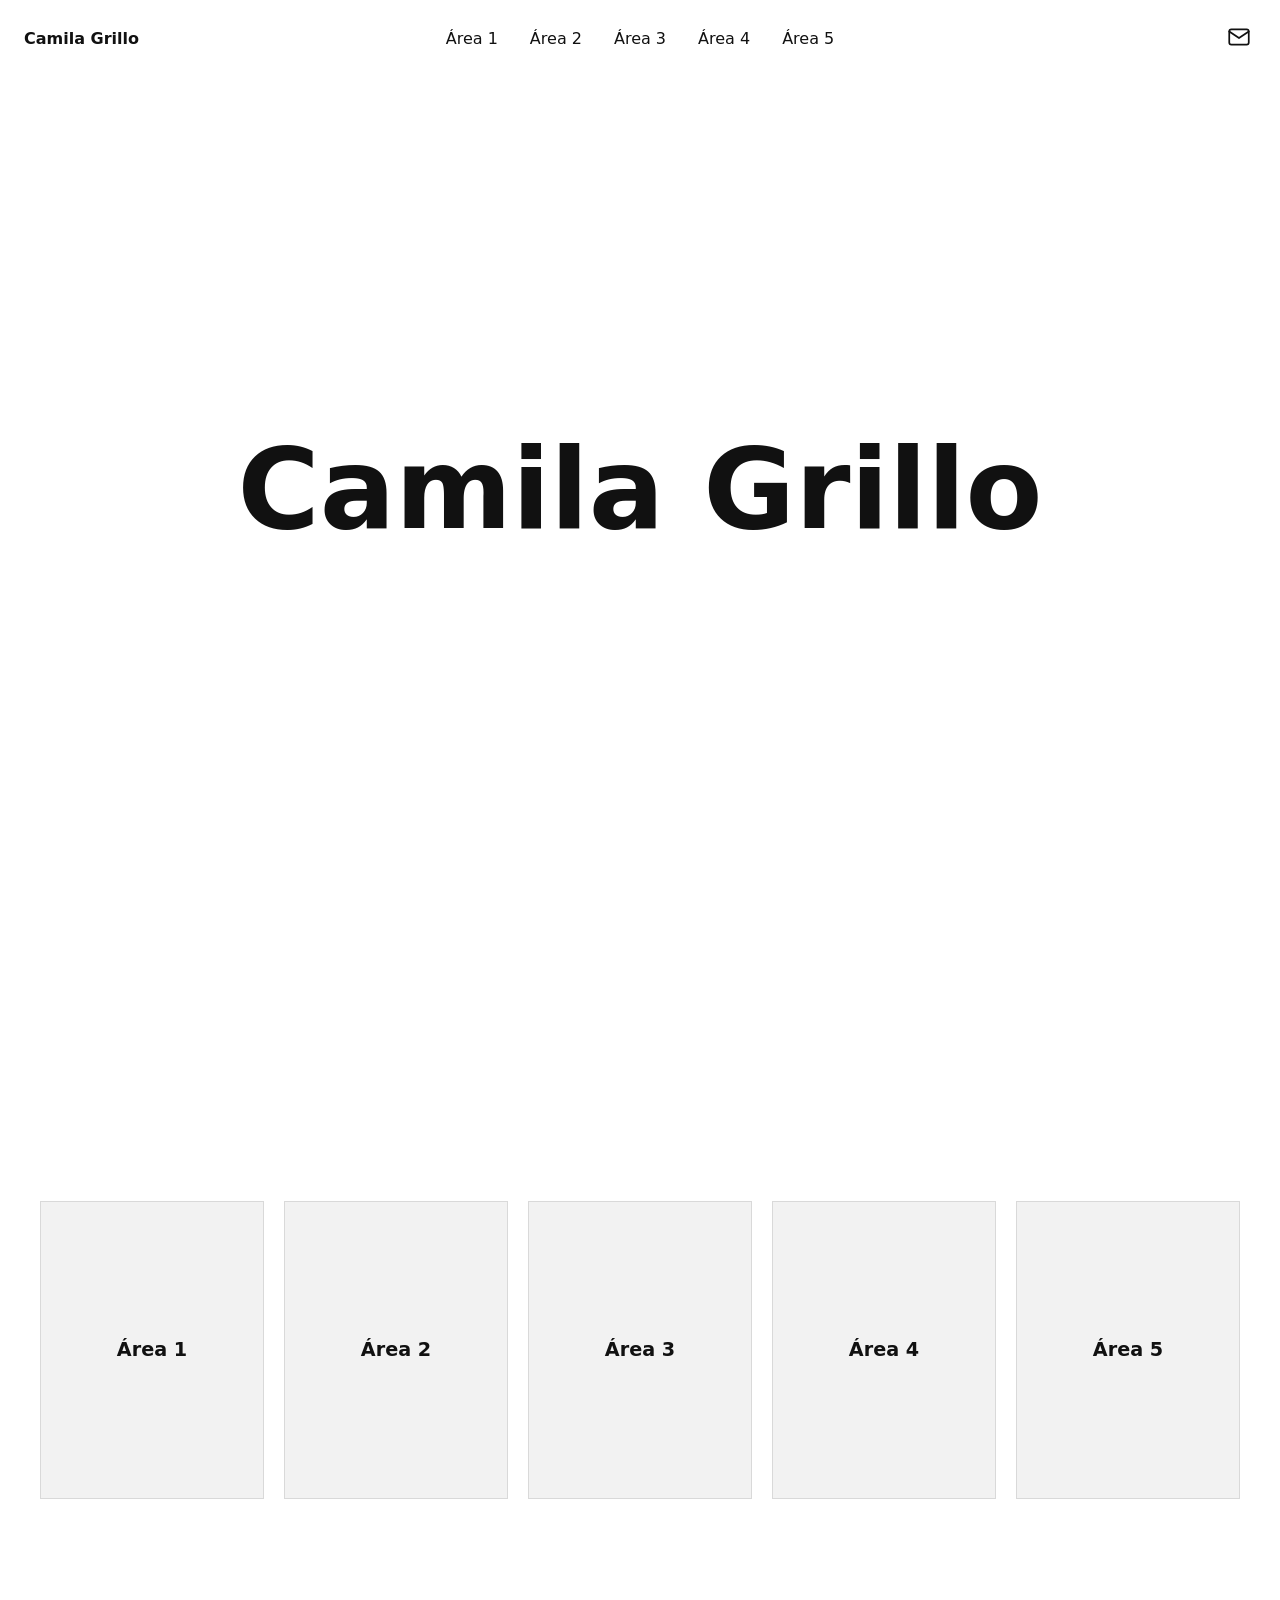
<file: index.html>
<!DOCTYPE html>
<html lang="pt-BR">
<head>
  <meta charset="UTF-8">
  <meta name="viewport" content="width=device-width, initial-scale=1.0">
  <title>Camila Grillo</title>
  <meta name="description" content="Portfólio de Camila Grillo.">
  <link rel="stylesheet" href="assets/style.css">
</head>
<body>

  <!-- ===== TELA 1: cabeçalho + nome no centro ===== -->
  <section class="tela tela-1">
  <header class="site-header">
    <!-- Canto superior esquerdo: nome -->
    <a href="./" class="home-link">Camila Grillo</a>

    <!-- Centro: as 5 áreas -->
    <nav aria-label="Áreas">
      <ul class="menu">
        <li><a href="area-1/">Área 1</a></li>
        <li><a href="area-2/">Área 2</a></li>
        <li><a href="area-3/">Área 3</a></li>
        <li><a href="area-4/">Área 4</a></li>
        <li><a href="area-5/">Área 5</a></li>
      </ul>
    </nav>

    <!-- Canto superior direito: menuzinho de contato -->
    <div class="contact">
      <button type="button" class="contact-toggle" aria-label="Contato" aria-expanded="false" aria-controls="contato">
        <svg viewBox="0 0 24 24" fill="none" stroke="currentColor" stroke-width="1.6" stroke-linecap="round" stroke-linejoin="round" aria-hidden="true"><rect x="3" y="5" width="18" height="14" rx="2"/><path d="m3 7 9 6 9-6"/></svg>
      </button>
      <div class="contact-panel" id="contato">
        <ul>
          <li><a href="mailto:seu-email@exemplo.com"><svg viewBox="0 0 24 24" fill="none" stroke="currentColor" stroke-width="1.6" stroke-linecap="round" stroke-linejoin="round" aria-hidden="true"><rect x="3" y="5" width="18" height="14" rx="2"/><path d="m3 7 9 6 9-6"/></svg><span>seu-email@exemplo.com</span></a></li>
          <li><a href="tel:+5500000000000"><svg viewBox="0 0 24 24" fill="none" stroke="currentColor" stroke-width="1.6" stroke-linecap="round" stroke-linejoin="round" aria-hidden="true"><path d="M22 16.9v3a2 2 0 0 1-2.2 2 19.8 19.8 0 0 1-8.6-3.1 19.5 19.5 0 0 1-6-6A19.8 19.8 0 0 1 2.1 4.2 2 2 0 0 1 4.1 2h3a2 2 0 0 1 2 1.7c.1.9.4 1.8.7 2.7a2 2 0 0 1-.5 2.1L8 9.8a16 16 0 0 0 6 6l1.3-1.3a2 2 0 0 1 2.1-.4c.9.3 1.8.6 2.7.7a2 2 0 0 1 1.7 2z"/></svg><span>+55 (00) 00000-0000</span></a></li>
          <li><a href="https://www.linkedin.com/" target="_blank" rel="noopener"><svg viewBox="0 0 24 24" fill="none" stroke="currentColor" stroke-width="1.6" stroke-linecap="round" stroke-linejoin="round" aria-hidden="true"><path d="M10 13a5 5 0 0 0 7.5.5l3-3a5 5 0 0 0-7-7l-1.7 1.7"/><path d="M14 11a5 5 0 0 0-7.5-.5l-3 3a5 5 0 0 0 7 7l1.7-1.7"/></svg><span>LinkedIn</span></a></li>
          <li><a href="https://www.instagram.com/" target="_blank" rel="noopener"><svg viewBox="0 0 24 24" fill="none" stroke="currentColor" stroke-width="1.6" stroke-linecap="round" stroke-linejoin="round" aria-hidden="true"><path d="M10 13a5 5 0 0 0 7.5.5l3-3a5 5 0 0 0-7-7l-1.7 1.7"/><path d="M14 11a5 5 0 0 0-7.5-.5l-3 3a5 5 0 0 0 7 7l1.7-1.7"/></svg><span>Instagram</span></a></li>
        </ul>
      </div>
    </div>
  </header>

    <div class="tela-1-centro">
      <!-- Elementos visuais ao redor do nome entram aqui -->
      <div class="elementos-visuais" aria-hidden="true"></div>
      <h1 class="nome">Camila Grillo</h1>
    </div>
  </section>

  <!-- ===== TELA 2: os 5 retângulos ===== -->
  <section class="tela tela-2" aria-label="Áreas">
    <div class="retangulos">
      <a class="retangulo" href="area-1/">Área 1</a>
      <a class="retangulo" href="area-2/">Área 2</a>
      <a class="retangulo" href="area-3/">Área 3</a>
      <a class="retangulo" href="area-4/">Área 4</a>
      <a class="retangulo" href="area-5/">Área 5</a>
    </div>
  </section>

  <script src="assets/main.js"></script>
</body>
</html>
</file>
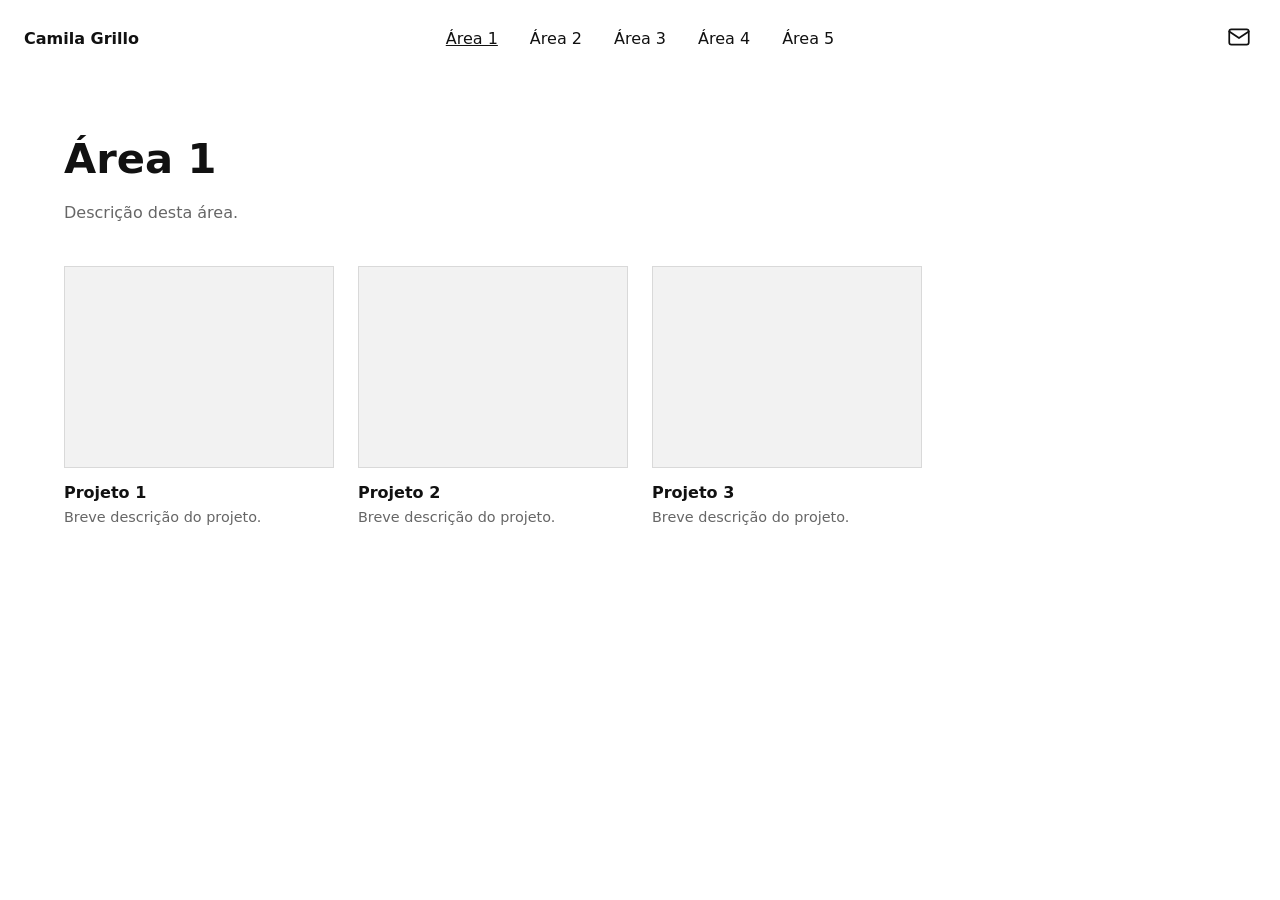
<file: area-1/index.html>
<!DOCTYPE html>
<html lang="pt-BR">
<head>
  <meta charset="UTF-8">
  <meta name="viewport" content="width=device-width, initial-scale=1.0">
  <title>Área 1 | Camila Grillo</title>
  <meta name="description" content="Portfólio de Camila Grillo.">
  <link rel="stylesheet" href="../assets/style.css">
</head>
<body>

  <header class="site-header">
    <!-- Canto superior esquerdo: nome -->
    <a href="../" class="home-link">Camila Grillo</a>

    <!-- Centro: as 5 áreas -->
    <nav aria-label="Áreas">
      <ul class="menu">
        <li><a href="../area-1/" aria-current="page">Área 1</a></li>
        <li><a href="../area-2/">Área 2</a></li>
        <li><a href="../area-3/">Área 3</a></li>
        <li><a href="../area-4/">Área 4</a></li>
        <li><a href="../area-5/">Área 5</a></li>
      </ul>
    </nav>

    <!-- Canto superior direito: menuzinho de contato -->
    <div class="contact">
      <button type="button" class="contact-toggle" aria-label="Contato" aria-expanded="false" aria-controls="contato">
        <svg viewBox="0 0 24 24" fill="none" stroke="currentColor" stroke-width="1.6" stroke-linecap="round" stroke-linejoin="round" aria-hidden="true"><rect x="3" y="5" width="18" height="14" rx="2"/><path d="m3 7 9 6 9-6"/></svg>
      </button>
      <div class="contact-panel" id="contato">
        <ul>
          <li><a href="mailto:seu-email@exemplo.com"><svg viewBox="0 0 24 24" fill="none" stroke="currentColor" stroke-width="1.6" stroke-linecap="round" stroke-linejoin="round" aria-hidden="true"><rect x="3" y="5" width="18" height="14" rx="2"/><path d="m3 7 9 6 9-6"/></svg><span>seu-email@exemplo.com</span></a></li>
          <li><a href="tel:+5500000000000"><svg viewBox="0 0 24 24" fill="none" stroke="currentColor" stroke-width="1.6" stroke-linecap="round" stroke-linejoin="round" aria-hidden="true"><path d="M22 16.9v3a2 2 0 0 1-2.2 2 19.8 19.8 0 0 1-8.6-3.1 19.5 19.5 0 0 1-6-6A19.8 19.8 0 0 1 2.1 4.2 2 2 0 0 1 4.1 2h3a2 2 0 0 1 2 1.7c.1.9.4 1.8.7 2.7a2 2 0 0 1-.5 2.1L8 9.8a16 16 0 0 0 6 6l1.3-1.3a2 2 0 0 1 2.1-.4c.9.3 1.8.6 2.7.7a2 2 0 0 1 1.7 2z"/></svg><span>+55 (00) 00000-0000</span></a></li>
          <li><a href="https://www.linkedin.com/" target="_blank" rel="noopener"><svg viewBox="0 0 24 24" fill="none" stroke="currentColor" stroke-width="1.6" stroke-linecap="round" stroke-linejoin="round" aria-hidden="true"><path d="M10 13a5 5 0 0 0 7.5.5l3-3a5 5 0 0 0-7-7l-1.7 1.7"/><path d="M14 11a5 5 0 0 0-7.5-.5l-3 3a5 5 0 0 0 7 7l1.7-1.7"/></svg><span>LinkedIn</span></a></li>
          <li><a href="https://www.instagram.com/" target="_blank" rel="noopener"><svg viewBox="0 0 24 24" fill="none" stroke="currentColor" stroke-width="1.6" stroke-linecap="round" stroke-linejoin="round" aria-hidden="true"><path d="M10 13a5 5 0 0 0 7.5.5l3-3a5 5 0 0 0-7-7l-1.7 1.7"/><path d="M14 11a5 5 0 0 0-7.5-.5l-3 3a5 5 0 0 0 7 7l1.7-1.7"/></svg><span>Instagram</span></a></li>
        </ul>
      </div>
    </div>
  </header>

  <main class="page">
    <h1 class="page-title">Área 1</h1>
    <p class="page-intro">Descrição desta área.</p>

    <!-- Projetos desta área: copie um bloco <article> para cada novo projeto -->
    <div class="project-grid">
      <article class="project">
        <div class="project-thumb"></div>
        <h3>Projeto 1</h3>
        <p>Breve descrição do projeto.</p>
      </article>
      <article class="project">
        <div class="project-thumb"></div>
        <h3>Projeto 2</h3>
        <p>Breve descrição do projeto.</p>
      </article>
      <article class="project">
        <div class="project-thumb"></div>
        <h3>Projeto 3</h3>
        <p>Breve descrição do projeto.</p>
      </article>
    </div>
  </main>

  <script src="../assets/main.js"></script>
</body>
</html>
</file>
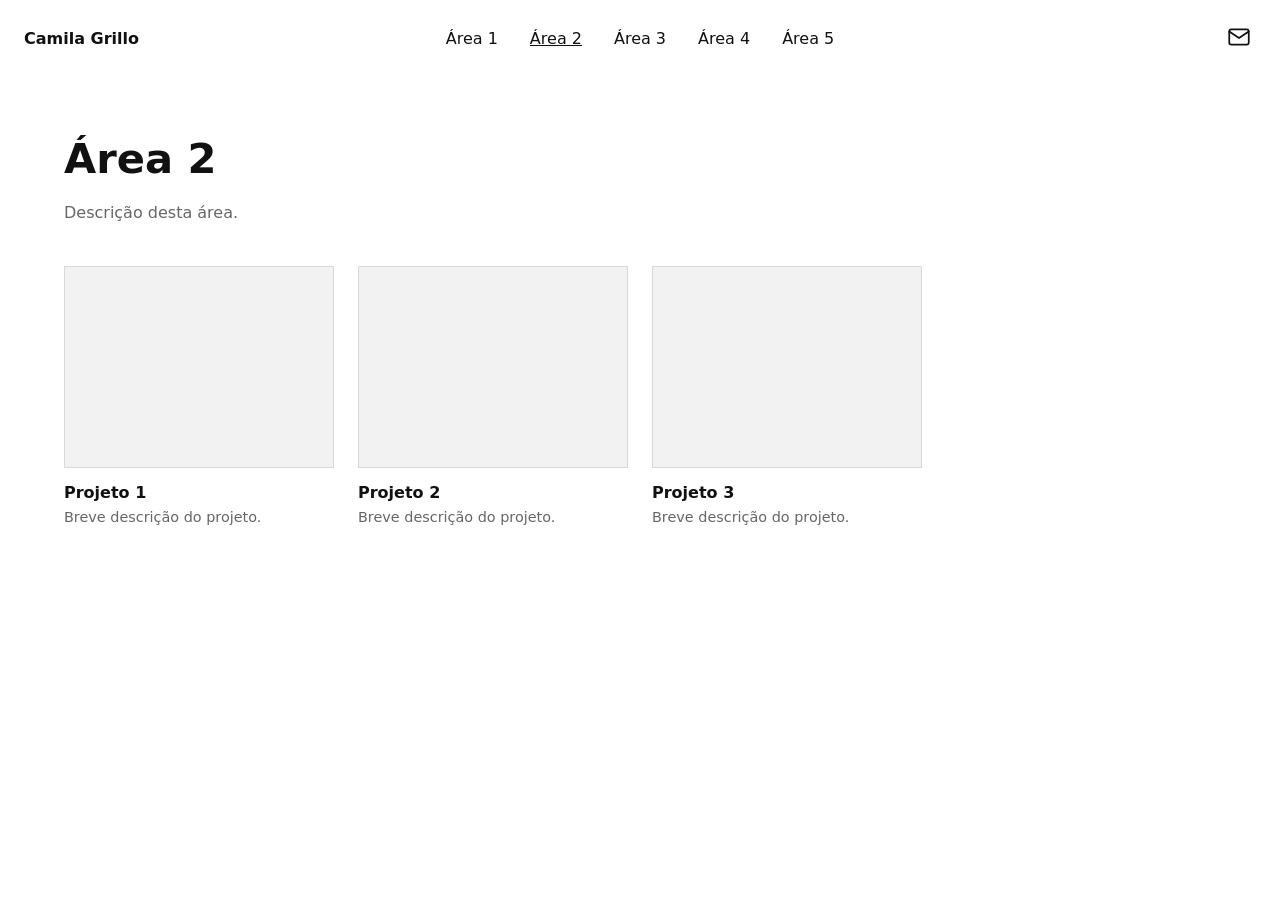
<file: area-2/index.html>
<!DOCTYPE html>
<html lang="pt-BR">
<head>
  <meta charset="UTF-8">
  <meta name="viewport" content="width=device-width, initial-scale=1.0">
  <title>Área 2 | Camila Grillo</title>
  <meta name="description" content="Portfólio de Camila Grillo.">
  <link rel="stylesheet" href="../assets/style.css">
</head>
<body>

  <header class="site-header">
    <!-- Canto superior esquerdo: nome -->
    <a href="../" class="home-link">Camila Grillo</a>

    <!-- Centro: as 5 áreas -->
    <nav aria-label="Áreas">
      <ul class="menu">
        <li><a href="../area-1/">Área 1</a></li>
        <li><a href="../area-2/" aria-current="page">Área 2</a></li>
        <li><a href="../area-3/">Área 3</a></li>
        <li><a href="../area-4/">Área 4</a></li>
        <li><a href="../area-5/">Área 5</a></li>
      </ul>
    </nav>

    <!-- Canto superior direito: menuzinho de contato -->
    <div class="contact">
      <button type="button" class="contact-toggle" aria-label="Contato" aria-expanded="false" aria-controls="contato">
        <svg viewBox="0 0 24 24" fill="none" stroke="currentColor" stroke-width="1.6" stroke-linecap="round" stroke-linejoin="round" aria-hidden="true"><rect x="3" y="5" width="18" height="14" rx="2"/><path d="m3 7 9 6 9-6"/></svg>
      </button>
      <div class="contact-panel" id="contato">
        <ul>
          <li><a href="mailto:seu-email@exemplo.com"><svg viewBox="0 0 24 24" fill="none" stroke="currentColor" stroke-width="1.6" stroke-linecap="round" stroke-linejoin="round" aria-hidden="true"><rect x="3" y="5" width="18" height="14" rx="2"/><path d="m3 7 9 6 9-6"/></svg><span>seu-email@exemplo.com</span></a></li>
          <li><a href="tel:+5500000000000"><svg viewBox="0 0 24 24" fill="none" stroke="currentColor" stroke-width="1.6" stroke-linecap="round" stroke-linejoin="round" aria-hidden="true"><path d="M22 16.9v3a2 2 0 0 1-2.2 2 19.8 19.8 0 0 1-8.6-3.1 19.5 19.5 0 0 1-6-6A19.8 19.8 0 0 1 2.1 4.2 2 2 0 0 1 4.1 2h3a2 2 0 0 1 2 1.7c.1.9.4 1.8.7 2.7a2 2 0 0 1-.5 2.1L8 9.8a16 16 0 0 0 6 6l1.3-1.3a2 2 0 0 1 2.1-.4c.9.3 1.8.6 2.7.7a2 2 0 0 1 1.7 2z"/></svg><span>+55 (00) 00000-0000</span></a></li>
          <li><a href="https://www.linkedin.com/" target="_blank" rel="noopener"><svg viewBox="0 0 24 24" fill="none" stroke="currentColor" stroke-width="1.6" stroke-linecap="round" stroke-linejoin="round" aria-hidden="true"><path d="M10 13a5 5 0 0 0 7.5.5l3-3a5 5 0 0 0-7-7l-1.7 1.7"/><path d="M14 11a5 5 0 0 0-7.5-.5l-3 3a5 5 0 0 0 7 7l1.7-1.7"/></svg><span>LinkedIn</span></a></li>
          <li><a href="https://www.instagram.com/" target="_blank" rel="noopener"><svg viewBox="0 0 24 24" fill="none" stroke="currentColor" stroke-width="1.6" stroke-linecap="round" stroke-linejoin="round" aria-hidden="true"><path d="M10 13a5 5 0 0 0 7.5.5l3-3a5 5 0 0 0-7-7l-1.7 1.7"/><path d="M14 11a5 5 0 0 0-7.5-.5l-3 3a5 5 0 0 0 7 7l1.7-1.7"/></svg><span>Instagram</span></a></li>
        </ul>
      </div>
    </div>
  </header>

  <main class="page">
    <h1 class="page-title">Área 2</h1>
    <p class="page-intro">Descrição desta área.</p>

    <!-- Projetos desta área: copie um bloco <article> para cada novo projeto -->
    <div class="project-grid">
      <article class="project">
        <div class="project-thumb"></div>
        <h3>Projeto 1</h3>
        <p>Breve descrição do projeto.</p>
      </article>
      <article class="project">
        <div class="project-thumb"></div>
        <h3>Projeto 2</h3>
        <p>Breve descrição do projeto.</p>
      </article>
      <article class="project">
        <div class="project-thumb"></div>
        <h3>Projeto 3</h3>
        <p>Breve descrição do projeto.</p>
      </article>
    </div>
  </main>

  <script src="../assets/main.js"></script>
</body>
</html>
</file>
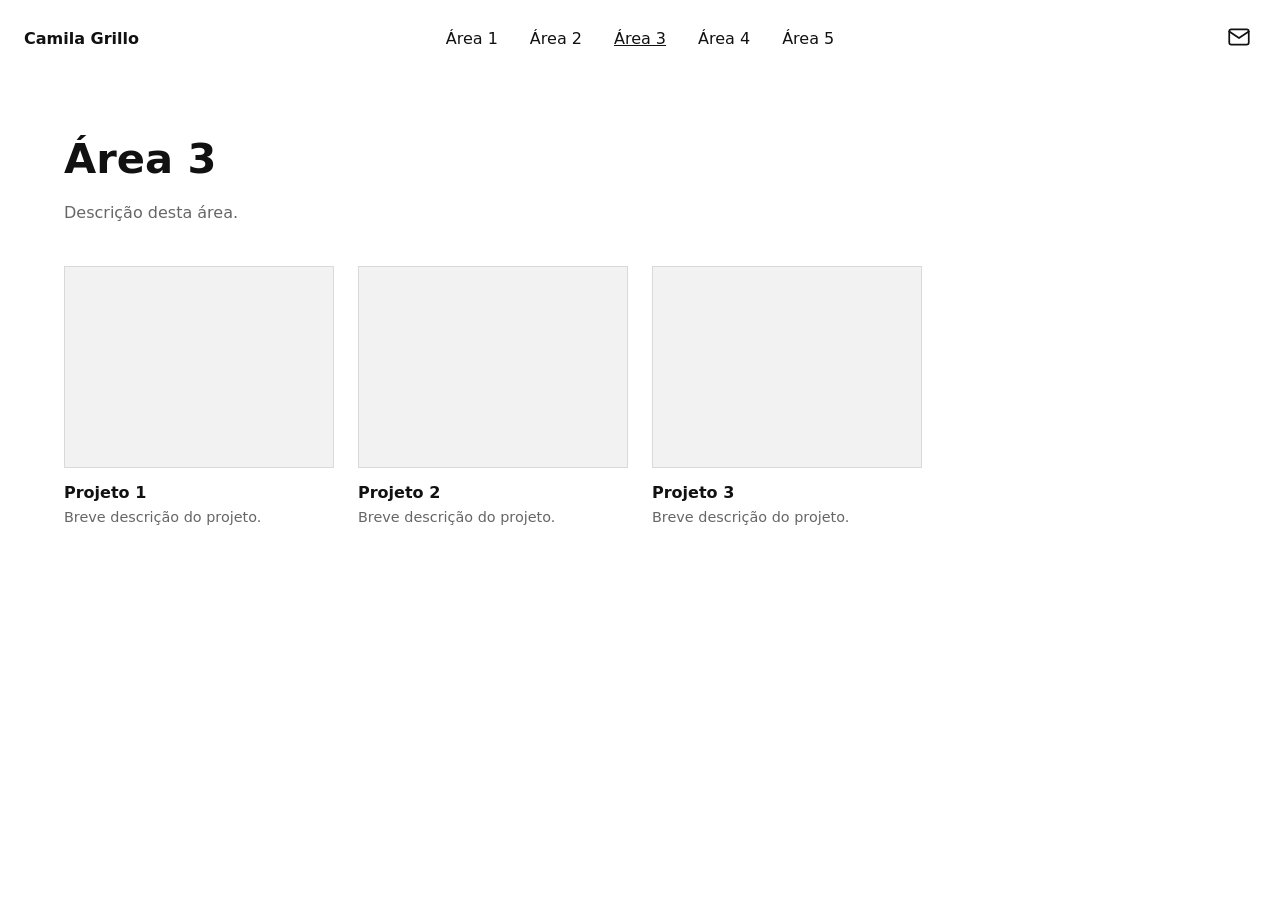
<file: area-3/index.html>
<!DOCTYPE html>
<html lang="pt-BR">
<head>
  <meta charset="UTF-8">
  <meta name="viewport" content="width=device-width, initial-scale=1.0">
  <title>Área 3 | Camila Grillo</title>
  <meta name="description" content="Portfólio de Camila Grillo.">
  <link rel="stylesheet" href="../assets/style.css">
</head>
<body>

  <header class="site-header">
    <!-- Canto superior esquerdo: nome -->
    <a href="../" class="home-link">Camila Grillo</a>

    <!-- Centro: as 5 áreas -->
    <nav aria-label="Áreas">
      <ul class="menu">
        <li><a href="../area-1/">Área 1</a></li>
        <li><a href="../area-2/">Área 2</a></li>
        <li><a href="../area-3/" aria-current="page">Área 3</a></li>
        <li><a href="../area-4/">Área 4</a></li>
        <li><a href="../area-5/">Área 5</a></li>
      </ul>
    </nav>

    <!-- Canto superior direito: menuzinho de contato -->
    <div class="contact">
      <button type="button" class="contact-toggle" aria-label="Contato" aria-expanded="false" aria-controls="contato">
        <svg viewBox="0 0 24 24" fill="none" stroke="currentColor" stroke-width="1.6" stroke-linecap="round" stroke-linejoin="round" aria-hidden="true"><rect x="3" y="5" width="18" height="14" rx="2"/><path d="m3 7 9 6 9-6"/></svg>
      </button>
      <div class="contact-panel" id="contato">
        <ul>
          <li><a href="mailto:seu-email@exemplo.com"><svg viewBox="0 0 24 24" fill="none" stroke="currentColor" stroke-width="1.6" stroke-linecap="round" stroke-linejoin="round" aria-hidden="true"><rect x="3" y="5" width="18" height="14" rx="2"/><path d="m3 7 9 6 9-6"/></svg><span>seu-email@exemplo.com</span></a></li>
          <li><a href="tel:+5500000000000"><svg viewBox="0 0 24 24" fill="none" stroke="currentColor" stroke-width="1.6" stroke-linecap="round" stroke-linejoin="round" aria-hidden="true"><path d="M22 16.9v3a2 2 0 0 1-2.2 2 19.8 19.8 0 0 1-8.6-3.1 19.5 19.5 0 0 1-6-6A19.8 19.8 0 0 1 2.1 4.2 2 2 0 0 1 4.1 2h3a2 2 0 0 1 2 1.7c.1.9.4 1.8.7 2.7a2 2 0 0 1-.5 2.1L8 9.8a16 16 0 0 0 6 6l1.3-1.3a2 2 0 0 1 2.1-.4c.9.3 1.8.6 2.7.7a2 2 0 0 1 1.7 2z"/></svg><span>+55 (00) 00000-0000</span></a></li>
          <li><a href="https://www.linkedin.com/" target="_blank" rel="noopener"><svg viewBox="0 0 24 24" fill="none" stroke="currentColor" stroke-width="1.6" stroke-linecap="round" stroke-linejoin="round" aria-hidden="true"><path d="M10 13a5 5 0 0 0 7.5.5l3-3a5 5 0 0 0-7-7l-1.7 1.7"/><path d="M14 11a5 5 0 0 0-7.5-.5l-3 3a5 5 0 0 0 7 7l1.7-1.7"/></svg><span>LinkedIn</span></a></li>
          <li><a href="https://www.instagram.com/" target="_blank" rel="noopener"><svg viewBox="0 0 24 24" fill="none" stroke="currentColor" stroke-width="1.6" stroke-linecap="round" stroke-linejoin="round" aria-hidden="true"><path d="M10 13a5 5 0 0 0 7.5.5l3-3a5 5 0 0 0-7-7l-1.7 1.7"/><path d="M14 11a5 5 0 0 0-7.5-.5l-3 3a5 5 0 0 0 7 7l1.7-1.7"/></svg><span>Instagram</span></a></li>
        </ul>
      </div>
    </div>
  </header>

  <main class="page">
    <h1 class="page-title">Área 3</h1>
    <p class="page-intro">Descrição desta área.</p>

    <!-- Projetos desta área: copie um bloco <article> para cada novo projeto -->
    <div class="project-grid">
      <article class="project">
        <div class="project-thumb"></div>
        <h3>Projeto 1</h3>
        <p>Breve descrição do projeto.</p>
      </article>
      <article class="project">
        <div class="project-thumb"></div>
        <h3>Projeto 2</h3>
        <p>Breve descrição do projeto.</p>
      </article>
      <article class="project">
        <div class="project-thumb"></div>
        <h3>Projeto 3</h3>
        <p>Breve descrição do projeto.</p>
      </article>
    </div>
  </main>

  <script src="../assets/main.js"></script>
</body>
</html>
</file>
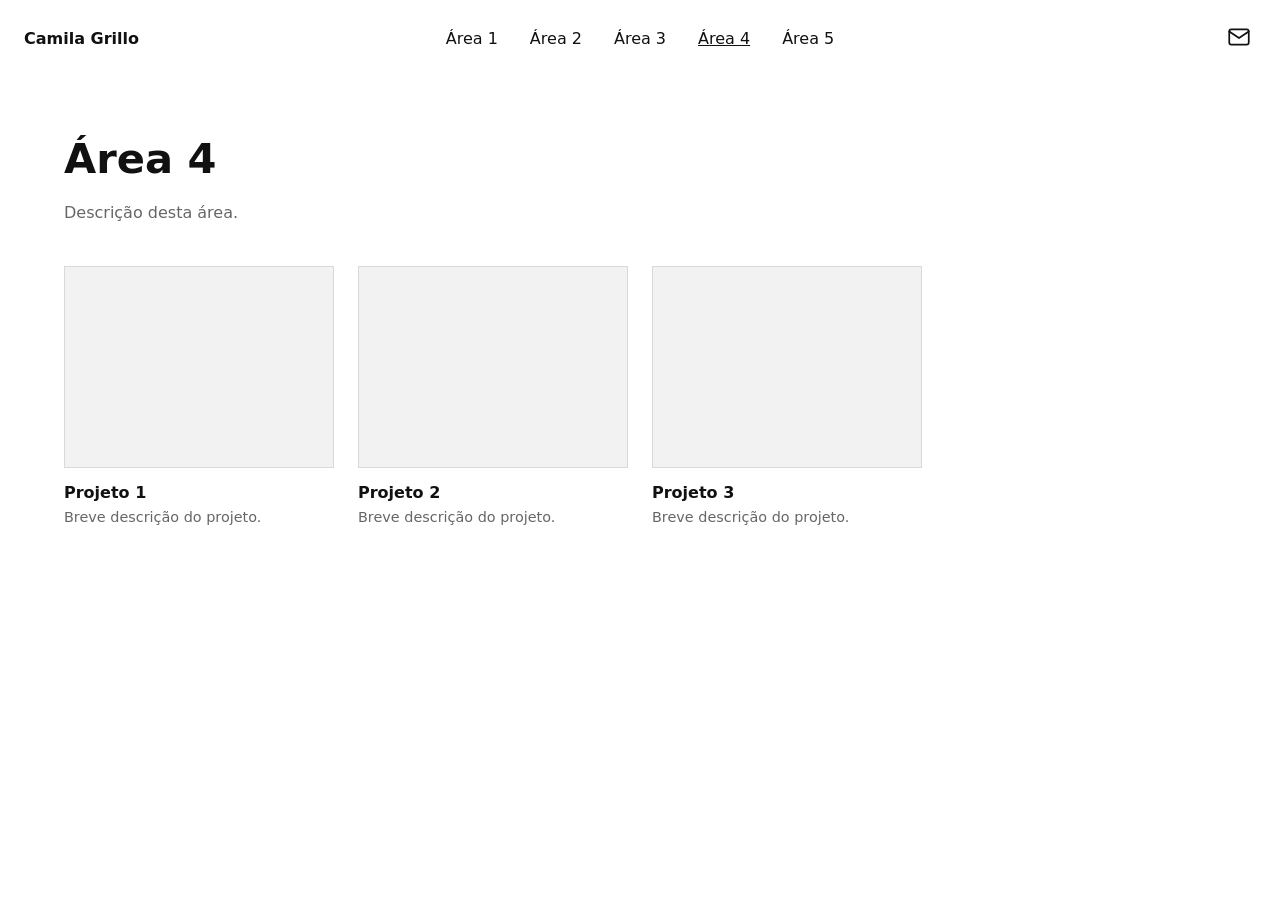
<file: area-4/index.html>
<!DOCTYPE html>
<html lang="pt-BR">
<head>
  <meta charset="UTF-8">
  <meta name="viewport" content="width=device-width, initial-scale=1.0">
  <title>Área 4 | Camila Grillo</title>
  <meta name="description" content="Portfólio de Camila Grillo.">
  <link rel="stylesheet" href="../assets/style.css">
</head>
<body>

  <header class="site-header">
    <!-- Canto superior esquerdo: nome -->
    <a href="../" class="home-link">Camila Grillo</a>

    <!-- Centro: as 5 áreas -->
    <nav aria-label="Áreas">
      <ul class="menu">
        <li><a href="../area-1/">Área 1</a></li>
        <li><a href="../area-2/">Área 2</a></li>
        <li><a href="../area-3/">Área 3</a></li>
        <li><a href="../area-4/" aria-current="page">Área 4</a></li>
        <li><a href="../area-5/">Área 5</a></li>
      </ul>
    </nav>

    <!-- Canto superior direito: menuzinho de contato -->
    <div class="contact">
      <button type="button" class="contact-toggle" aria-label="Contato" aria-expanded="false" aria-controls="contato">
        <svg viewBox="0 0 24 24" fill="none" stroke="currentColor" stroke-width="1.6" stroke-linecap="round" stroke-linejoin="round" aria-hidden="true"><rect x="3" y="5" width="18" height="14" rx="2"/><path d="m3 7 9 6 9-6"/></svg>
      </button>
      <div class="contact-panel" id="contato">
        <ul>
          <li><a href="mailto:seu-email@exemplo.com"><svg viewBox="0 0 24 24" fill="none" stroke="currentColor" stroke-width="1.6" stroke-linecap="round" stroke-linejoin="round" aria-hidden="true"><rect x="3" y="5" width="18" height="14" rx="2"/><path d="m3 7 9 6 9-6"/></svg><span>seu-email@exemplo.com</span></a></li>
          <li><a href="tel:+5500000000000"><svg viewBox="0 0 24 24" fill="none" stroke="currentColor" stroke-width="1.6" stroke-linecap="round" stroke-linejoin="round" aria-hidden="true"><path d="M22 16.9v3a2 2 0 0 1-2.2 2 19.8 19.8 0 0 1-8.6-3.1 19.5 19.5 0 0 1-6-6A19.8 19.8 0 0 1 2.1 4.2 2 2 0 0 1 4.1 2h3a2 2 0 0 1 2 1.7c.1.9.4 1.8.7 2.7a2 2 0 0 1-.5 2.1L8 9.8a16 16 0 0 0 6 6l1.3-1.3a2 2 0 0 1 2.1-.4c.9.3 1.8.6 2.7.7a2 2 0 0 1 1.7 2z"/></svg><span>+55 (00) 00000-0000</span></a></li>
          <li><a href="https://www.linkedin.com/" target="_blank" rel="noopener"><svg viewBox="0 0 24 24" fill="none" stroke="currentColor" stroke-width="1.6" stroke-linecap="round" stroke-linejoin="round" aria-hidden="true"><path d="M10 13a5 5 0 0 0 7.5.5l3-3a5 5 0 0 0-7-7l-1.7 1.7"/><path d="M14 11a5 5 0 0 0-7.5-.5l-3 3a5 5 0 0 0 7 7l1.7-1.7"/></svg><span>LinkedIn</span></a></li>
          <li><a href="https://www.instagram.com/" target="_blank" rel="noopener"><svg viewBox="0 0 24 24" fill="none" stroke="currentColor" stroke-width="1.6" stroke-linecap="round" stroke-linejoin="round" aria-hidden="true"><path d="M10 13a5 5 0 0 0 7.5.5l3-3a5 5 0 0 0-7-7l-1.7 1.7"/><path d="M14 11a5 5 0 0 0-7.5-.5l-3 3a5 5 0 0 0 7 7l1.7-1.7"/></svg><span>Instagram</span></a></li>
        </ul>
      </div>
    </div>
  </header>

  <main class="page">
    <h1 class="page-title">Área 4</h1>
    <p class="page-intro">Descrição desta área.</p>

    <!-- Projetos desta área: copie um bloco <article> para cada novo projeto -->
    <div class="project-grid">
      <article class="project">
        <div class="project-thumb"></div>
        <h3>Projeto 1</h3>
        <p>Breve descrição do projeto.</p>
      </article>
      <article class="project">
        <div class="project-thumb"></div>
        <h3>Projeto 2</h3>
        <p>Breve descrição do projeto.</p>
      </article>
      <article class="project">
        <div class="project-thumb"></div>
        <h3>Projeto 3</h3>
        <p>Breve descrição do projeto.</p>
      </article>
    </div>
  </main>

  <script src="../assets/main.js"></script>
</body>
</html>
</file>
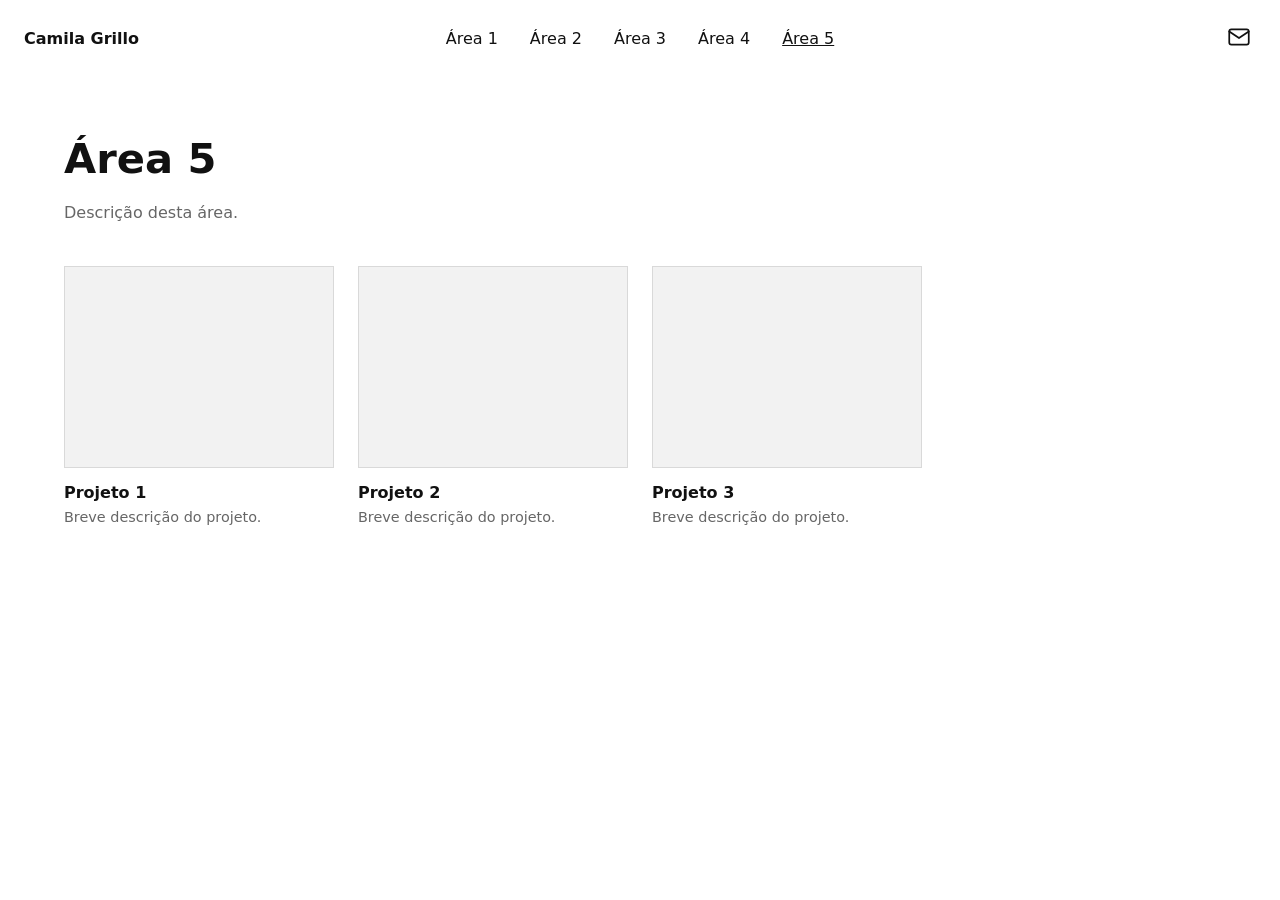
<file: area-5/index.html>
<!DOCTYPE html>
<html lang="pt-BR">
<head>
  <meta charset="UTF-8">
  <meta name="viewport" content="width=device-width, initial-scale=1.0">
  <title>Área 5 | Camila Grillo</title>
  <meta name="description" content="Portfólio de Camila Grillo.">
  <link rel="stylesheet" href="../assets/style.css">
</head>
<body>

  <header class="site-header">
    <!-- Canto superior esquerdo: nome -->
    <a href="../" class="home-link">Camila Grillo</a>

    <!-- Centro: as 5 áreas -->
    <nav aria-label="Áreas">
      <ul class="menu">
        <li><a href="../area-1/">Área 1</a></li>
        <li><a href="../area-2/">Área 2</a></li>
        <li><a href="../area-3/">Área 3</a></li>
        <li><a href="../area-4/">Área 4</a></li>
        <li><a href="../area-5/" aria-current="page">Área 5</a></li>
      </ul>
    </nav>

    <!-- Canto superior direito: menuzinho de contato -->
    <div class="contact">
      <button type="button" class="contact-toggle" aria-label="Contato" aria-expanded="false" aria-controls="contato">
        <svg viewBox="0 0 24 24" fill="none" stroke="currentColor" stroke-width="1.6" stroke-linecap="round" stroke-linejoin="round" aria-hidden="true"><rect x="3" y="5" width="18" height="14" rx="2"/><path d="m3 7 9 6 9-6"/></svg>
      </button>
      <div class="contact-panel" id="contato">
        <ul>
          <li><a href="mailto:seu-email@exemplo.com"><svg viewBox="0 0 24 24" fill="none" stroke="currentColor" stroke-width="1.6" stroke-linecap="round" stroke-linejoin="round" aria-hidden="true"><rect x="3" y="5" width="18" height="14" rx="2"/><path d="m3 7 9 6 9-6"/></svg><span>seu-email@exemplo.com</span></a></li>
          <li><a href="tel:+5500000000000"><svg viewBox="0 0 24 24" fill="none" stroke="currentColor" stroke-width="1.6" stroke-linecap="round" stroke-linejoin="round" aria-hidden="true"><path d="M22 16.9v3a2 2 0 0 1-2.2 2 19.8 19.8 0 0 1-8.6-3.1 19.5 19.5 0 0 1-6-6A19.8 19.8 0 0 1 2.1 4.2 2 2 0 0 1 4.1 2h3a2 2 0 0 1 2 1.7c.1.9.4 1.8.7 2.7a2 2 0 0 1-.5 2.1L8 9.8a16 16 0 0 0 6 6l1.3-1.3a2 2 0 0 1 2.1-.4c.9.3 1.8.6 2.7.7a2 2 0 0 1 1.7 2z"/></svg><span>+55 (00) 00000-0000</span></a></li>
          <li><a href="https://www.linkedin.com/" target="_blank" rel="noopener"><svg viewBox="0 0 24 24" fill="none" stroke="currentColor" stroke-width="1.6" stroke-linecap="round" stroke-linejoin="round" aria-hidden="true"><path d="M10 13a5 5 0 0 0 7.5.5l3-3a5 5 0 0 0-7-7l-1.7 1.7"/><path d="M14 11a5 5 0 0 0-7.5-.5l-3 3a5 5 0 0 0 7 7l1.7-1.7"/></svg><span>LinkedIn</span></a></li>
          <li><a href="https://www.instagram.com/" target="_blank" rel="noopener"><svg viewBox="0 0 24 24" fill="none" stroke="currentColor" stroke-width="1.6" stroke-linecap="round" stroke-linejoin="round" aria-hidden="true"><path d="M10 13a5 5 0 0 0 7.5.5l3-3a5 5 0 0 0-7-7l-1.7 1.7"/><path d="M14 11a5 5 0 0 0-7.5-.5l-3 3a5 5 0 0 0 7 7l1.7-1.7"/></svg><span>Instagram</span></a></li>
        </ul>
      </div>
    </div>
  </header>

  <main class="page">
    <h1 class="page-title">Área 5</h1>
    <p class="page-intro">Descrição desta área.</p>

    <!-- Projetos desta área: copie um bloco <article> para cada novo projeto -->
    <div class="project-grid">
      <article class="project">
        <div class="project-thumb"></div>
        <h3>Projeto 1</h3>
        <p>Breve descrição do projeto.</p>
      </article>
      <article class="project">
        <div class="project-thumb"></div>
        <h3>Projeto 2</h3>
        <p>Breve descrição do projeto.</p>
      </article>
      <article class="project">
        <div class="project-thumb"></div>
        <h3>Projeto 3</h3>
        <p>Breve descrição do projeto.</p>
      </article>
    </div>
  </main>

  <script src="../assets/main.js"></script>
</body>
</html>
</file>
<file: assets/style.css>
/* Estrutura base — o visual será definido depois */
:root {
  --bg: #ffffff;
  --text: #111111;
  --muted: #666666;
  --border: #d9d9d9;
  --box: #f2f2f2;
  --max: 1200px;
}
@media (prefers-color-scheme: dark) {
  :root { --bg: #111111; --text: #eeeeee; --muted: #999999; --border: #333333; --box: #1c1c1c; }
}

* { box-sizing: border-box; margin: 0; padding: 0; }
html { scroll-behavior: smooth; }
body {
  font-family: system-ui, -apple-system, "Segoe UI", Roboto, sans-serif;
  background: var(--bg);
  color: var(--text);
  line-height: 1.6;
}
a { color: inherit; text-decoration: none; }

/* ---------- Cabeçalho: nome | Área 1–5 | contato ---------- */
.site-header {
  display: grid;
  grid-template-columns: 1fr auto 1fr;
  align-items: center;
  gap: 1rem;
  padding: 1.25rem 1.5rem;
  position: relative;
  z-index: 10;
}
.home-link { font-weight: 700; justify-self: start; }
.menu { display: flex; gap: 2rem; list-style: none; }
.menu a:hover, .menu a[aria-current="page"] { text-decoration: underline; }

/* Menuzinho de contato (canto superior direito) */
.contact { justify-self: end; position: relative; }
.contact-toggle {
  display: inline-flex; padding: 0.25rem;
  background: none; border: 0; color: inherit; cursor: pointer;
}
.contact-toggle svg { width: 26px; height: 26px; }
.contact-panel {
  display: none;
  position: absolute; top: calc(100% + 0.5rem); right: 0;
  width: max-content; max-width: calc(100vw - 2rem);
  padding: 1.25rem 1.5rem;
  background: var(--bg);
  border: 1px solid var(--border);
  box-shadow: 0 8px 24px rgba(0, 0, 0, 0.08);
}
.contact.open .contact-panel { display: block; }
.contact-panel ul { list-style: none; display: grid; gap: 0.75rem; }
.contact-panel a { display: flex; align-items: center; gap: 0.75rem; }
.contact-panel a:hover { text-decoration: underline; }
.contact-panel svg { width: 20px; height: 20px; flex-shrink: 0; }

/* ---------- Página inicial: duas telas ---------- */
.tela { min-height: 100vh; min-height: 100svh; }

/* Tela 1: cabeçalho em cima + nome no centro */
.tela-1 { display: flex; flex-direction: column; }
.tela-1-centro { flex: 1; position: relative; display: grid; place-items: center; overflow: hidden; }
.nome { font-size: clamp(2.5rem, 9vw, 7rem); line-height: 1; text-align: center; position: relative; z-index: 2; }
/* Espaço reservado para os elementos visuais ao redor do nome */
.elementos-visuais { position: absolute; inset: 0; z-index: 1; pointer-events: none; }

/* Tela 2: os 5 retângulos */
.tela-2 { display: grid; place-items: center; padding: 3rem 1.5rem; }
.retangulos {
  width: 100%; max-width: var(--max);
  display: grid; grid-template-columns: repeat(5, 1fr); gap: 1.25rem;
}
.retangulo {
  aspect-ratio: 3 / 4;
  display: grid; place-items: center;
  padding: 1rem; text-align: center;
  font-size: 1.2rem; font-weight: 600;
  background: var(--box);
  border: 1px solid var(--border);
  transition: transform 0.2s;
}
.retangulo:hover { transform: translateY(-4px); }

/* ---------- Páginas das áreas ---------- */
main.page { width: 100%; max-width: var(--max); margin: 0 auto; padding: 3rem 1.5rem 5rem; }
.page-title { font-size: clamp(1.8rem, 4vw, 2.6rem); margin-bottom: 0.5rem; }
.page-intro { color: var(--muted); max-width: 42rem; margin-bottom: 2.5rem; }
.project-grid { display: grid; grid-template-columns: repeat(auto-fill, minmax(260px, 1fr)); gap: 2rem 1.5rem; }
.project-thumb { aspect-ratio: 4 / 3; background: var(--box); border: 1px solid var(--border); margin-bottom: 0.75rem; }
.project h3 { font-size: 1rem; }
.project p { color: var(--muted); font-size: 0.9rem; }

/* ---------- Telas menores ---------- */
@media (max-width: 900px) {
  .menu { gap: 1rem; }
  .retangulos { grid-template-columns: repeat(3, 1fr); }
}
@media (max-width: 700px) {
  .site-header { grid-template-columns: 1fr auto; row-gap: 0.75rem; padding: 1rem; }
  .home-link { grid-column: 1; grid-row: 1; }
  .contact { grid-column: 2; grid-row: 1; }
  .site-header nav { grid-column: 1 / -1; grid-row: 2; overflow-x: auto; }
  .menu { justify-content: space-between; gap: 0.75rem; font-size: 0.9rem; white-space: nowrap; }
  .retangulos { grid-template-columns: 1fr; gap: 0.75rem; }
  .retangulo { aspect-ratio: auto; min-height: 15vh; }
}
</file>
